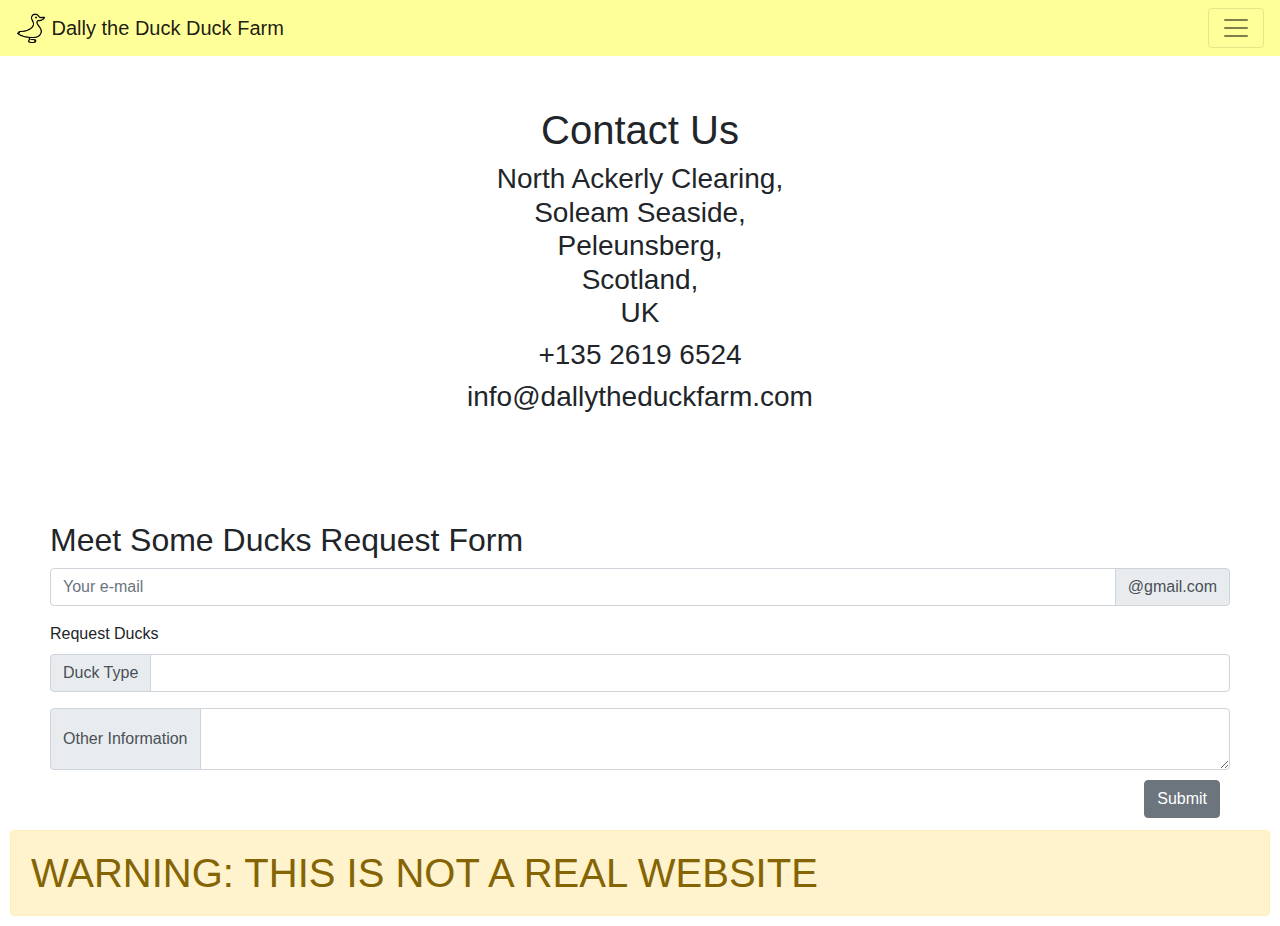
<file: contactUs.html>
<!doctype html>
<html lang="en">
    <head>
        <!-- Required meta tags -->
        <meta charset="utf-8">
        <meta name="viewport" content="width=device-width, initial-scale=1, shrink-to-fit=no">

        <!-- Bootstrap CSS -->
        <link rel="stylesheet" href="https://stackpath.bootstrapcdn.com/bootstrap/4.3.1/css/bootstrap.min.css" integrity="sha384-ggOyR0iXCbMQv3Xipma34MD+dH/1fQ784/j6cY/iJTQUOhcWr7x9JvoRxT2MZw1T" crossorigin="anonymous">
        
        <link rel="stylesheet" href="css/contactUs.css">
        
        <title>Contact Us</title>
    </head>
    <body>
        <div id="header"></div>
        
        <div class="contact">
            <h1>Contact Us</h1>
            <h3>
                North Ackerly Clearing,<br/>
                Soleam Seaside,<br/>
                Peleunsberg,<br/>
                Scotland,<br/>
                UK
            </h3>
            <h3>+135 2619 6524</h3>
            <h3>info@dallytheduckfarm.com</h3>
        </div>
        <div class="form">
            <h2>Meet Some Ducks Request Form</h2>
            <div class="input-group mb-3">
              <input type="text" class="form-control" placeholder="Your e-mail" aria-label="Recipient's username" aria-describedby="basic-addon2">
              <div class="input-group-append">
                <span class="input-group-text" id="basic-addon2">@gmail.com</span>
              </div>
            </div>

            <label for="basic-url">Request Ducks</label>
            <div class="input-group mb-3">
              <div class="input-group-prepend">
                <span class="input-group-text" id="basic-addon3">Duck Type</span>
              </div>
              <input type="text" class="form-control" id="basic-url" aria-describedby="basic-addon3">
            </div>
            <div class="input-group">
              <div class="input-group-prepend">
                <span class="input-group-text">Other Information</span>
              </div>
              <textarea class="form-control" aria-label="With textarea"></textarea>
            </div>
            <button type="button" class="btn btn-secondary" style="float: right; margin: 10px;">Submit</button>
        </div>
        <div class="alert alert-warning" role="alert" style="font-size: 40px; margin: 10px">
          WARNING: THIS IS NOT A REAL WEBSITE
        </div>
        <!-- Optional JavaScript -->
        <!-- jQuery first, then Popper.js, then Bootstrap JS -->
        <script src="https://code.jquery.com/jquery-3.3.1.slim.min.js" integrity="sha384-q8i/X+965DzO0rT7abK41JStQIAqVgRVzpbzo5smXKp4YfRvH+8abtTE1Pi6jizo" crossorigin="anonymous"></script>
        <script src="https://cdnjs.cloudflare.com/ajax/libs/popper.js/1.14.7/umd/popper.min.js" integrity="sha384-UO2eT0CpHqdSJQ6hJty5KVphtPhzWj9WO1clHTMGa3JDZwrnQq4sF86dIHNDz0W1" crossorigin="anonymous"></script>
        <script src="https://stackpath.bootstrapcdn.com/bootstrap/4.3.1/js/bootstrap.min.js" integrity="sha384-JjSmVgyd0p3pXB1rRibZUAYoIIy6OrQ6VrjIEaFf/nJGzIxFDsf4x0xIM+B07jRM" crossorigin="anonymous"></script>
        <script src="js/header.js"></script>
        <script>
              $("#header").loadHeader();
        </script>
    </body>
</html>
</file>
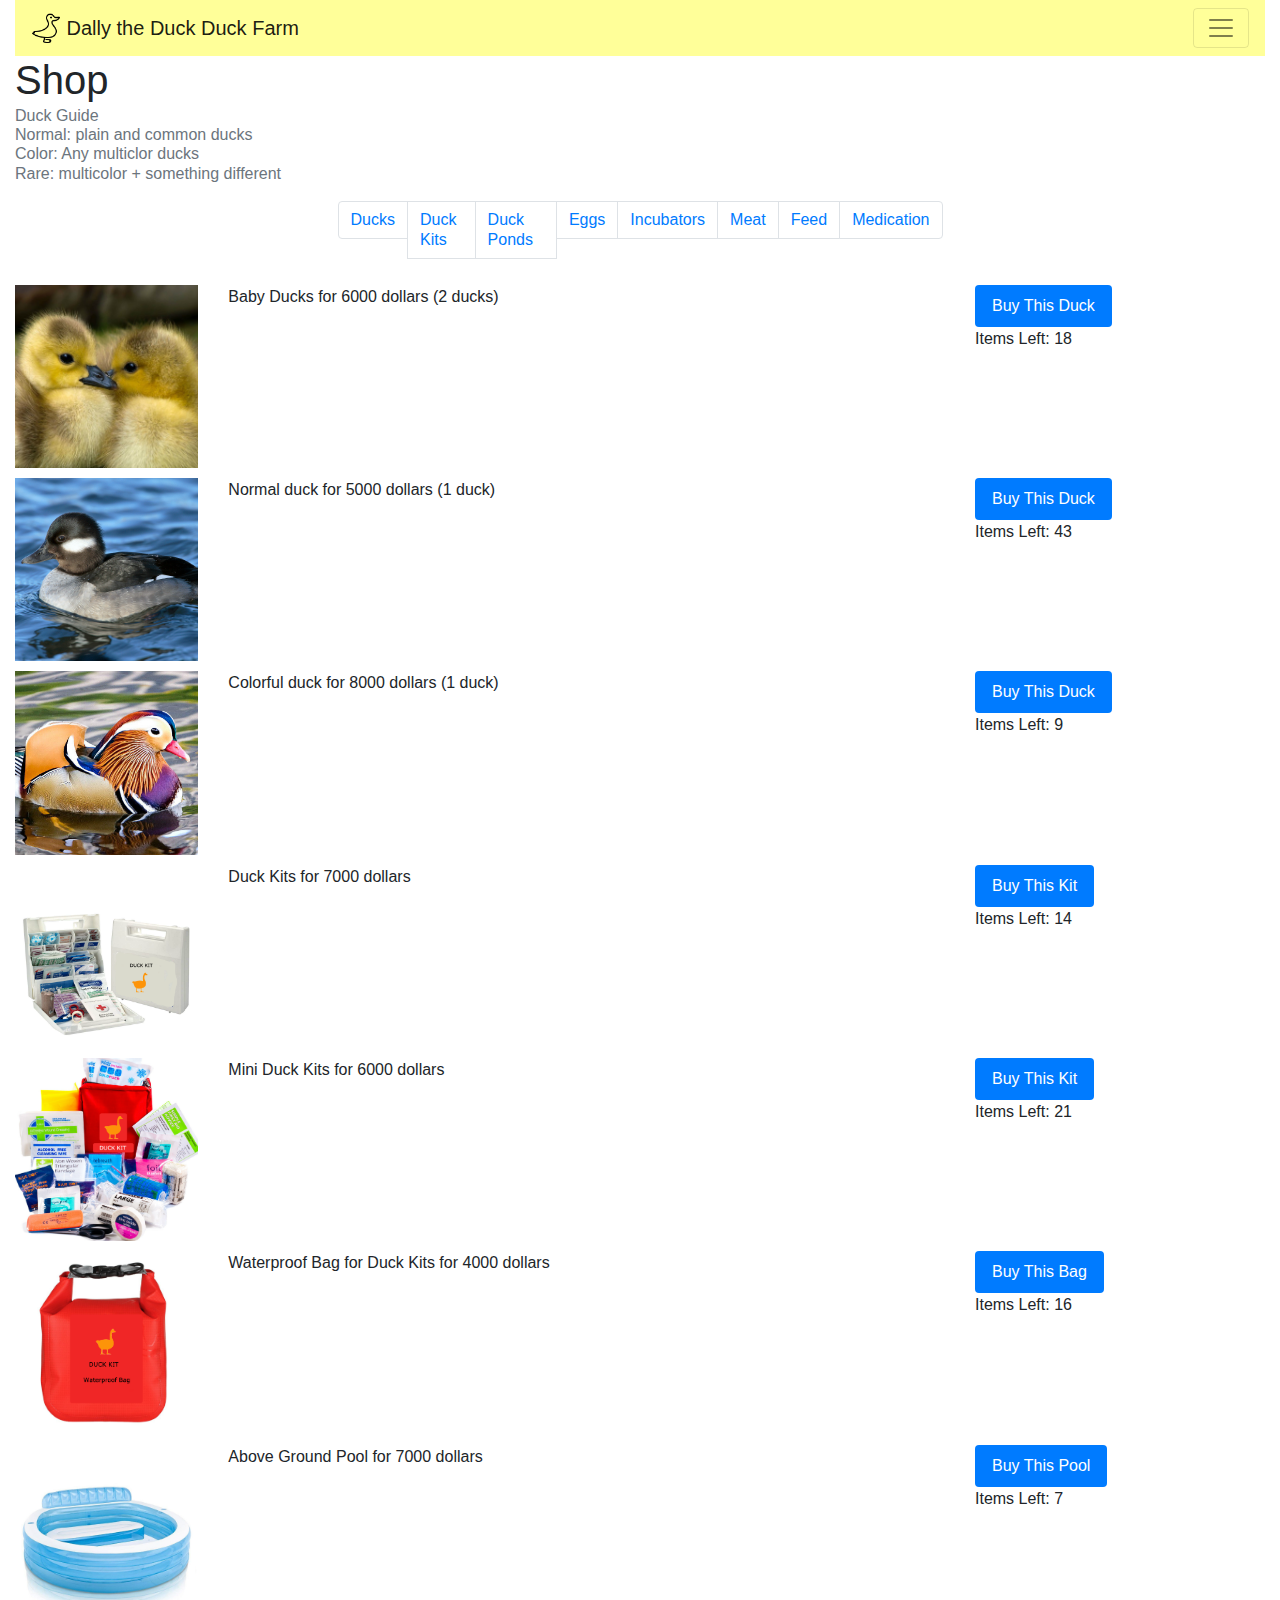
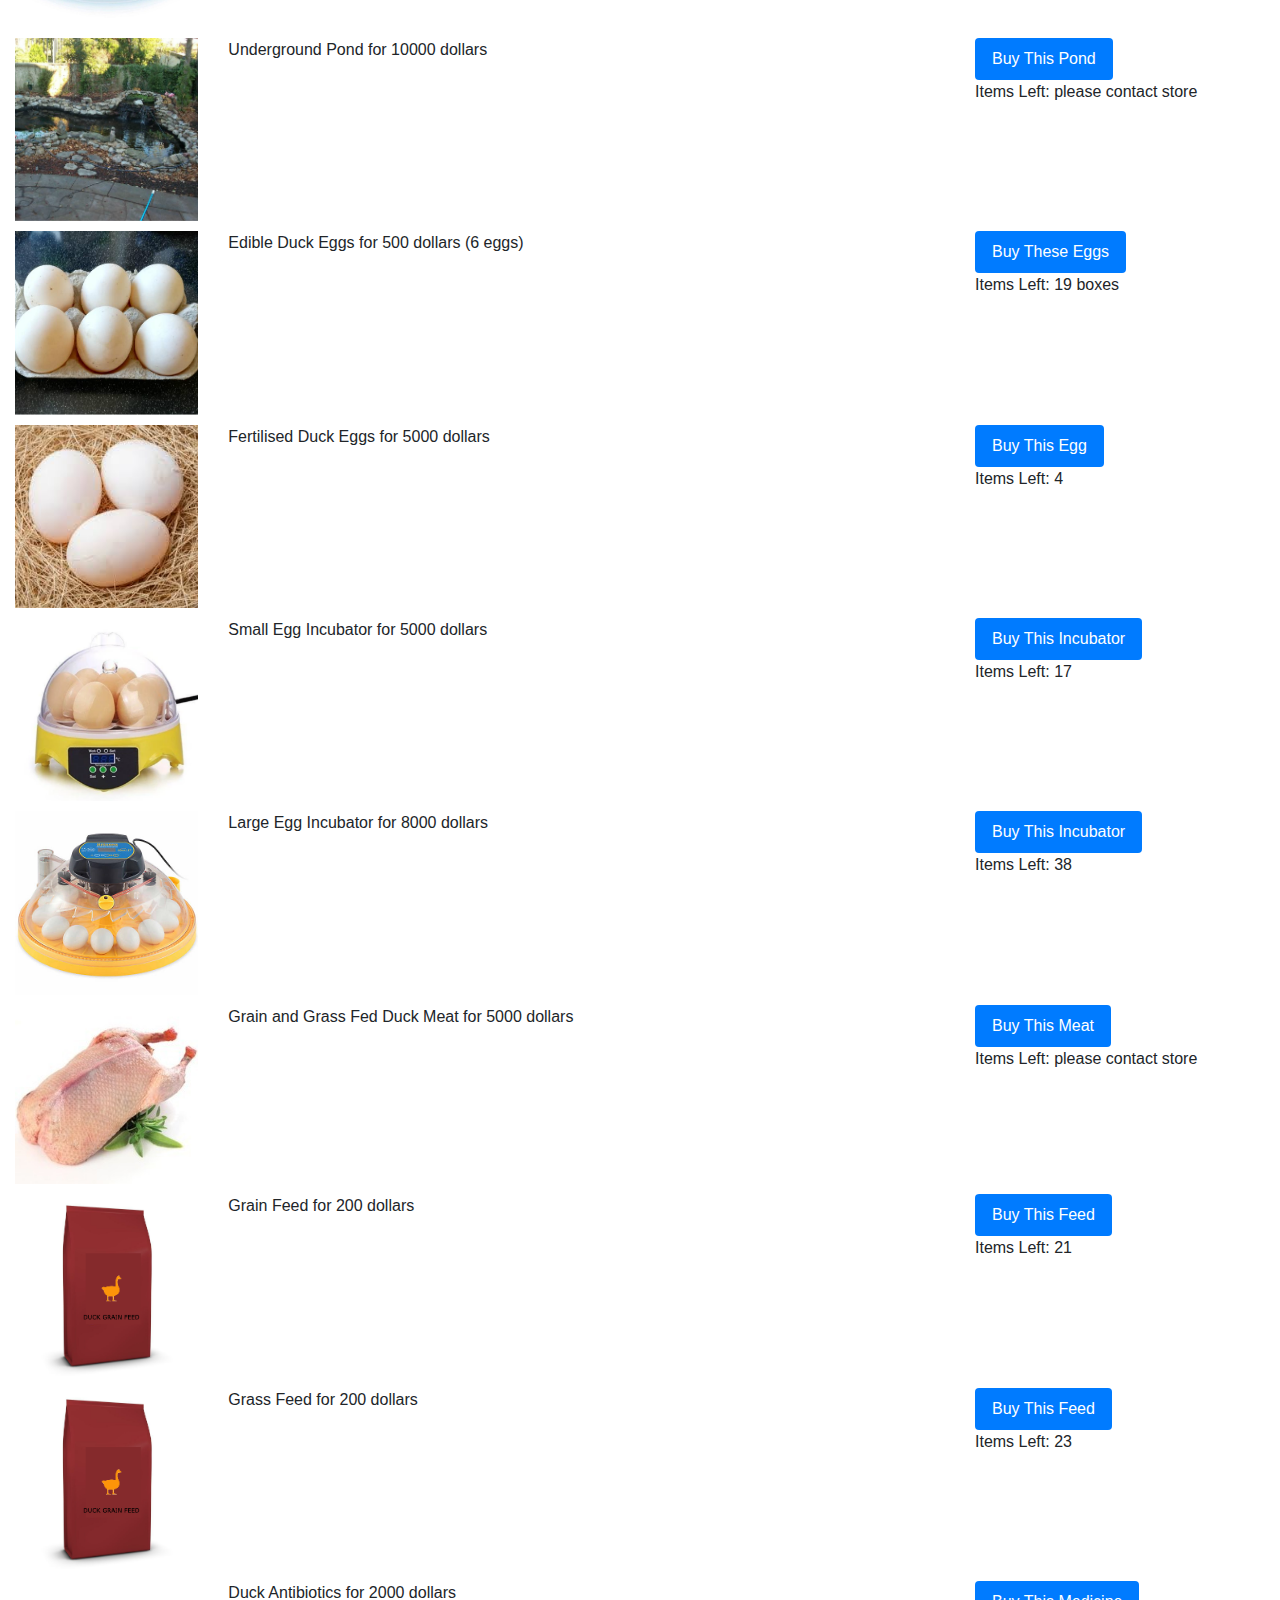
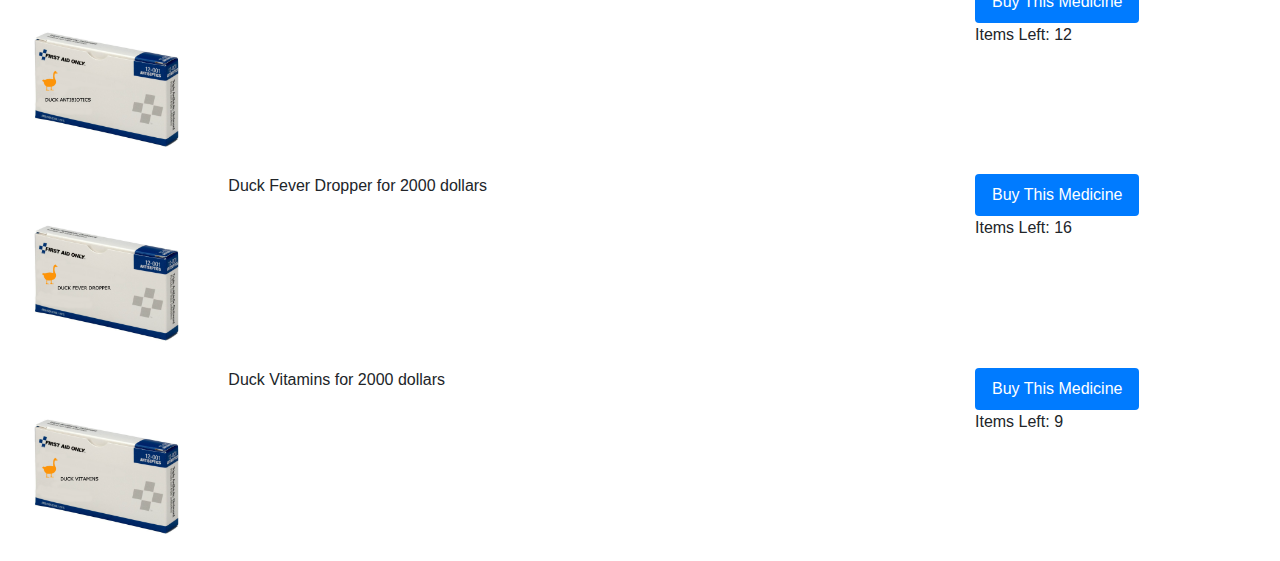
<file: ShopHome.html>
<!doctype html>
<html lang="en">
    <head>
        <!-- Required meta tags -->
        <meta charset="utf-8">
        <meta name="viewport" content="width=device-width, initial-scale=1, shrink-to-fit=no">

        <!-- Bootstrap CSS -->
        <link rel="stylesheet" href="https://stackpath.bootstrapcdn.com/bootstrap/4.3.1/css/bootstrap.min.css" integrity="sha384-ggOyR0iXCbMQv3Xipma34MD+dH/1fQ784/j6cY/iJTQUOhcWr7x9JvoRxT2MZw1T" crossorigin="anonymous">
        
        <link rel="stylesheet" href="css/pagination.css">
        <link rel="stylesheet" href="css/shopButton.css">

        <title>Shop</title>
    </head>
    
    <body>
        <div class="container-fluid">
            <div id="header"></div>
            <div id="shopAndPageGuide"></div>
            <div id="pagination"></div>
            <div id="items"></div>
        </div>
        <!-- Optional JavaScript -->
        <!-- jQuery first, then Popper.js, then Bootstrap JS -->
        <script src="https://code.jquery.com/jquery-3.3.1.slim.min.js" integrity="sha384-q8i/X+965DzO0rT7abK41JStQIAqVgRVzpbzo5smXKp4YfRvH+8abtTE1Pi6jizo" crossorigin="anonymous"></script>
        <script src="https://cdnjs.cloudflare.com/ajax/libs/popper.js/1.14.7/umd/popper.min.js" integrity="sha384-UO2eT0CpHqdSJQ6hJty5KVphtPhzWj9WO1clHTMGa3JDZwrnQq4sF86dIHNDz0W1" crossorigin="anonymous"></script>
        <script src="https://stackpath.bootstrapcdn.com/bootstrap/4.3.1/js/bootstrap.min.js" integrity="sha384-JjSmVgyd0p3pXB1rRibZUAYoIIy6OrQ6VrjIEaFf/nJGzIxFDsf4x0xIM+B07jRM" crossorigin="anonymous"></script>
        <script src="js/header.js"></script>
        <script src="js/Pagination.js"></script>
        <script src="js/ShopandPageGuide.js"></script>
        <script src="js/shopItemInfo.js"></script>
        <script>
            $("#header").loadHeader();
            var array = [];
            array.push( {pic:'img/babyDuck.png', words:'Baby Ducks for 6000 dollars (2 ducks)', btnName:'Buy This Duck', quantity:'18', class: 'duck'});
            array.push( {pic:'img/normalDuckShop_bucephala-albeola.png', words:'Normal duck for 5000 dollars (1 duck)', btnName:'Buy This Duck', quantity:'43', class: 'duck'});
            array.push( {pic:'img/colorfulDuck.png', words:'Colorful duck for 8000 dollars (1 duck)', btnName:'Buy This Duck', quantity:'9', class: 'duck'});
            array.push( {pic:'img/duck_kit1.png', words:'Duck Kits for 7000 dollars', btnName:'Buy This Kit', quantity:'14', class: 'duck_kit'});
             array.push( {pic:'img/duck_kit2.png', words:'Mini Duck Kits for 6000 dollars', btnName:'Buy This Kit', quantity:'21', class: 'duck_kit'});
             array.push( {pic:'img/duck_kit3.png', words:'Waterproof Bag for Duck Kits for 4000 dollars', btnName:'Buy This Bag', quantity:'16', class: 'duck_kit'});
            array.push( {pic:'img/ABpool.png', words:'Above Ground Pool for 7000 dollars', btnName:'Buy This Pool', quantity:'7', class:'duck_pond'});
            array.push( {pic:'img/UGpond.png', words:'Underground Pond for 10000 dollars', btnName:'Buy This Pond', quantity:'please contact store', class:'duck_pond'});
            array.push( {pic:'img/fertilisedDuckEggs.png', words:'Edible Duck Eggs for 500 dollars (6 eggs)', btnName:'Buy These Eggs', quantity:'19 boxes', class:'duck_eggs'});
            array.push( {pic:'img/edibleDuckEggs.png', words:'Fertilised Duck Eggs for 5000 dollars', btnName:'Buy This Egg', quantity:'4', class:'duck_eggs'});
            array.push( {pic:'img/smallEggIncubator.png', words:'Small Egg Incubator for 5000 dollars', btnName:'Buy This Incubator', quantity:'17', class:'duck_incubator'});
            array.push( {pic:'img/largeEggIncubator.png', words:'Large Egg Incubator for 8000 dollars', btnName:'Buy This Incubator', quantity:'38', class:'duck_incubator'});
            array.push( {pic:'img/duckMeat.png', words:'Grain and Grass Fed Duck Meat for 5000 dollars', btnName:'Buy This Meat', quantity:'please contact store', class:'duck_meat'});
            array.push( {pic:'img/grainFeed.png', words:'Grain Feed for 200 dollars', btnName:'Buy This Feed', quantity:'21', class:'duck_feed'});
            array.push( {pic:'img/grainFeed.png', words:'Grass Feed for 200 dollars', btnName:'Buy This Feed', quantity:'23', class:'duck_feed'});
            array.push( {pic:'img/duckAntibiotics.png', words:'Duck Antibiotics for 2000 dollars', btnName:'Buy This Medicine', quantity:'12', class:'duck_medicine'});
            array.push( {pic:'img/duckFeverDropper.png', words:'Duck Fever Dropper for 2000 dollars', btnName:'Buy This Medicine', quantity:'16', class:'duck_medicine'});
            array.push( {pic:'img/duckVitamins.png', words:'Duck Vitamins for 2000 dollars', btnName:'Buy This Medicine', quantity:'9', class:'duck_medicine'});
            $("#header").loadHeader();
            $("#pagination").loadPagination();
            $("#shopAndPageGuide").loadShopTop();
            $('#items').loadshopItemInfo(array);
        </script>
    </body>
</html>
</file>
<file: css/contactUs.css>
h1 {
    text-align: center
}

h3 {
    text-align: center
}

.form {
    padding: 50px
}

.contact {
    padding: 50px
}

.alert alert-warning {
    padding: 50px
}
</file>
<file: css/pagination.css>
.center {
  margin: auto;
  width: 50%;
  padding: 10px;
}
</file>
<file: css/shopButton.css>
a.btn {
    border-radius: .25rem;
    border: 1px solid transparent;
    padding: .5rem 1rem; color: #fff;
}

a.btn:hover {
    border-radius: .25rem;
}
</file>
